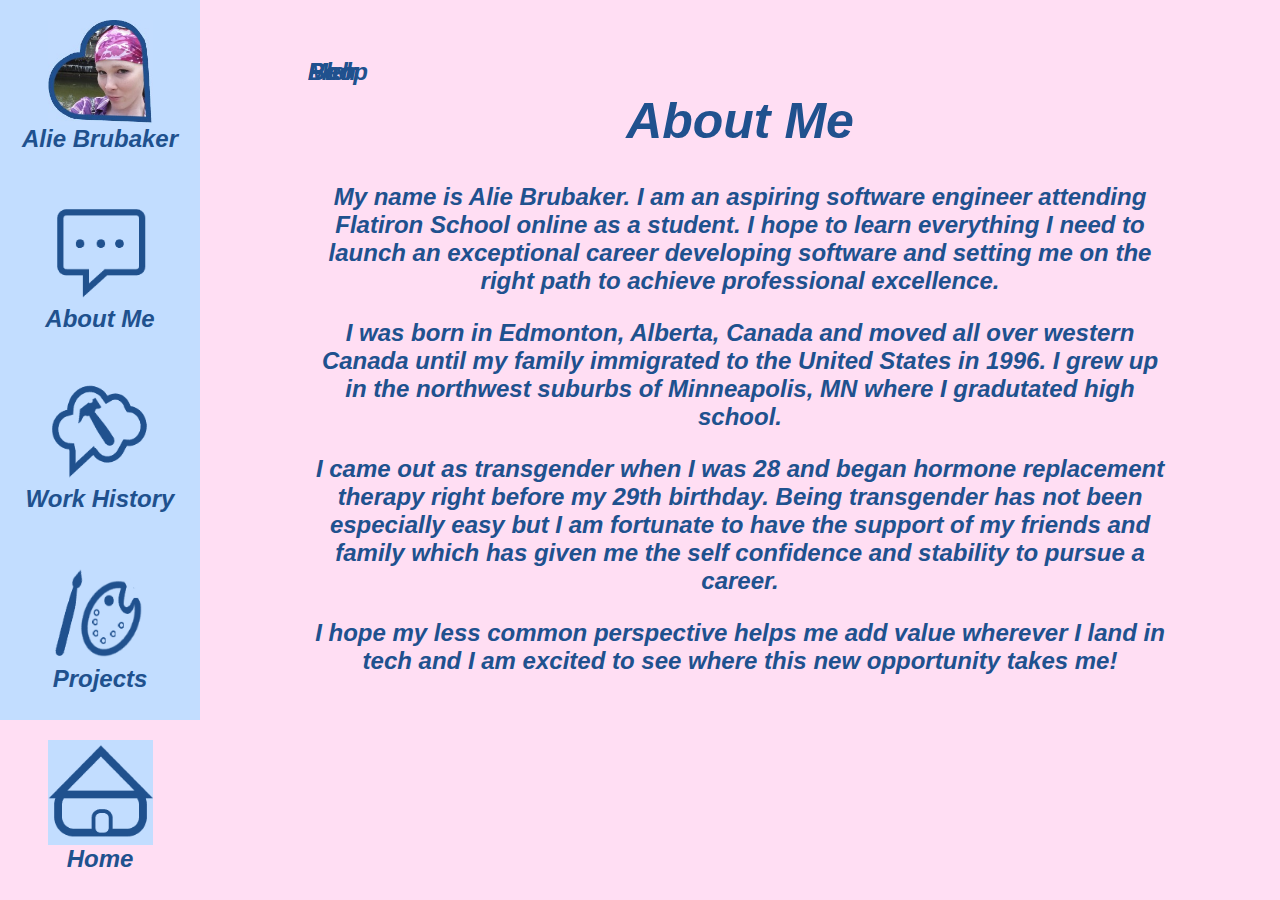
<file: index.html>
<!DOCTYPE html>
<html lang="en">
    <head>
        <title>Alie Brubaker's Personal Website</title>
        <link rel="stylesheet" href="./style.css"/>
        <script src="./script.js"></script>
    </head>
    <body>
        <header id="left-header">
            <ul class="menu">
                <li id="menu-0" class="menu-button">
                    <div id="menu-pic"><img src="./images/AliePicHeart.jpg" alt="borked" /></div>
                    Alie Brubaker
                </li>
                <li id= "menu-1" class="menu-button"
                onmouseover="mouseEnter('menu-1', 'menu-1-text', 'menu-button-default-aboutme', './images/AboutMeButtonMouseover1.png' )" 
                onmouseout="mouseOut('menu-1', 'menu-1-text', 'menu-button-default-aboutme', './images/AboutMeButtonDefault1.png')"
                onclick="mouseClick('menu-1', 'menu-1-text', 'menu-button-default-aboutme', './images/AboutMeButtonSelected1.png')">
                    <div class="menu-button-default"><img id="menu-button-default-aboutme" src="./images/AboutMeButtonDefault1.png" alt="borked" /></div>
                    <div id="menu-1-text">About Me</div>
                </li>
                <li id= "menu-2" class="menu-button"
                onmouseover="mouseEnter('menu-2', 'menu-2-text', 'menu-button-default-workhistory', './images/WorkHistoryButtonMouseover1.png' )" 
                onmouseout="mouseOut('menu-2', 'menu-2-text', 'menu-button-default-workhistory', './images/WorkHistoryButtonDefault1.png')">
                    <div class="menu-button-default"><img id="menu-button-default-workhistory" src="./images/WorkHistoryButtonDefault1.png" alt="borked" /></div>
                    <div id="menu-2-text">Work History</div>
                </li>
                <li id= "menu-3" class="menu-button" 
                onmouseover="mouseEnter('menu-3', 'menu-3-text', 'menu-button-default-projects', './images/ProjectButtonMouseover1.png' )" 
                onmouseout="mouseOut('menu-3', 'menu-3-text', 'menu-button-default-projects', './images/ProjectButtonDefault1.png')">
                    <div class="menu-button-default"><img id="menu-button-default-projects" src="./images/ProjectButtonDefault1.png" alt="borked" /></div>
                    <div id="menu-3-text">Projects</div>
                </li>
                <li id= "menu-4" class="menu-button" 
                onmouseover="mouseEnter('menu-4', 'menu-4-text', 'menu-button-default-home', './images/HomeButtonMouseover1.png' )" 
                onmouseout="mouseOut('menu-4', 'menu-4-text', 'menu-button-default-home', './images/HomeButtonDefault1.png')">
                    <div class="menu-button-default"><img id="menu-button-default-home" src="./images/HomeButtonDefault1.png" alt="borked" /></div>
                    <div id="menu-4-text">Home</div>
                </li>
            </ul>
        </header>
        <div id="content-wrapper">
            <div id="content-about-me" class="content">
                <h1>About Me</h1>
                <p>My name is Alie Brubaker. I am an aspiring software engineer attending Flatiron School online as a student. I hope to learn everything I need to launch an exceptional career developing software and setting me on the right path to achieve professional excellence.</p>
                <p>I was born in Edmonton, Alberta, Canada and moved all over western Canada until my family immigrated to the United States in 1996. I grew up in the northwest suburbs of Minneapolis, MN where I gradutated high school.</p>
                <p>I came out as transgender when I was 28 and began hormone replacement therapy right before my 29th birthday. Being transgender has not been especially easy but I am fortunate to have the support of my friends and family which has given me the self confidence and stability to pursue a career.</p>
                <p>I hope my less common perspective helps me add value wherever I land in tech and I am excited to see where this new opportunity takes me!</p>
            </div>
            <div id="content-work-history" class="content">Poop</div>
            <div id="content-projects" class="content">Bleh</div>
            <div id="content-home" class="content">Meh</div>
        </div>
    </body>
</html>
</file>
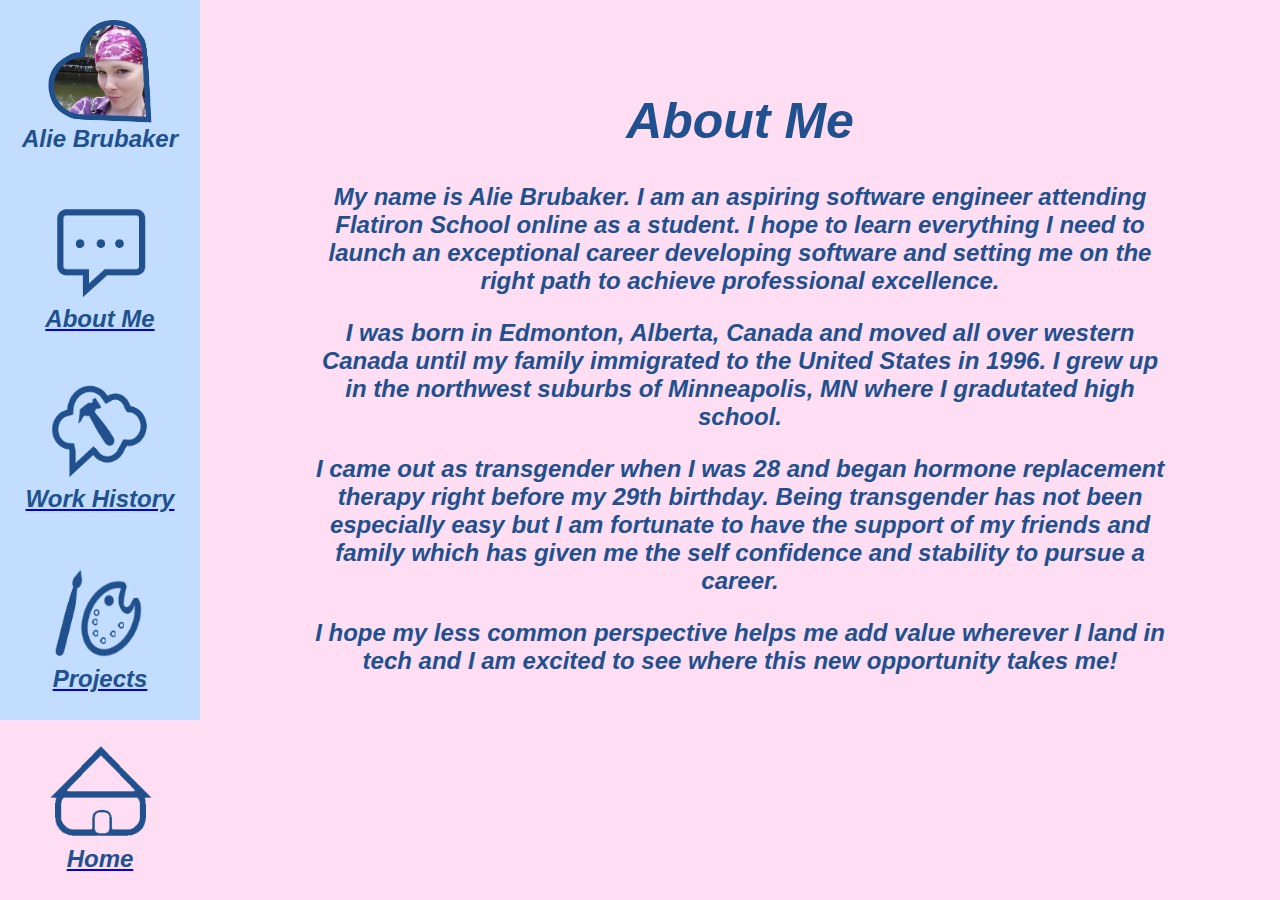
<file: about.html>
<!DOCTYPE html>
<html lang="en">
    <head>
        <title>Alie Brubaker's Personal Website</title>
        <link rel="stylesheet" href="./style.css"/>
    </head>
    <body>
        <header id="left-header">
            <ul id="left-header-ul" class="menu">
                <li id="menu-0" class="menu-button">
                    <div id="menu-pic"><img src="./images/AliePicHeart.jpg" alt="borked" /></div>
                    Alie Brubaker
                </li>
                <a href="./about.html"><li id= "menu-1" class="menu-button"
                onmouseover="mouseEnter('menu-1', 'menu-1-text', 'menu-button-default-aboutme', './images/AboutMeButtonMouseover1.png' )" 
                onmouseout="mouseOut('menu-1', 'menu-1-text', 'menu-button-default-aboutme', './images/AboutMeButtonDefault1.png')"
                onclick="mouseClick('menu-1', 'menu-1-text', 'menu-button-default-aboutme', './images/AboutMeButtonSelected1.png')">
                    <div class="menu-button-default"><img id="menu-button-default-aboutme" src="./images/AboutMeButtonDefault1.png" alt="borked" /></div>
                    <div id="menu-1-text">About Me</div>
                </li></a>
                <a href="./workhistory.html"><li id= "menu-2" class="menu-button"
                onmouseover="mouseEnter('menu-2', 'menu-2-text', 'menu-button-default-workhistory', './images/WorkHistoryButtonMouseover1.png' )" 
                onmouseout="mouseOut('menu-2', 'menu-2-text', 'menu-button-default-workhistory', './images/WorkHistoryButtonDefault1.png')">
                    <div class="menu-button-default"><img id="menu-button-default-workhistory" src="./images/WorkHistoryButtonDefault1.png" alt="borked" /></div>
                    <div id="menu-2-text">Work History</div>
                </li></a>
                <a href="./projects.html"><li id= "menu-3" class="menu-button" 
                onmouseover="mouseEnter('menu-3', 'menu-3-text', 'menu-button-default-projects', './images/ProjectButtonMouseover1.png' )" 
                onmouseout="mouseOut('menu-3', 'menu-3-text', 'menu-button-default-projects', './images/ProjectButtonDefault1.png')">
                    <div class="menu-button-default"><img id="menu-button-default-projects" src="./images/ProjectButtonDefault1.png" alt="borked" /></div>
                    <div id="menu-3-text">Projects</div>
                </li></a>
                <a href="./index.html"><li id= "menu-4" class="menu-button" 
                onmouseover="mouseEnter('menu-4', 'menu-4-text', 'menu-button-default-home', './images/HomeButtonMouseover1.png' )" 
                onmouseout="mouseOut('menu-4', 'menu-4-text', 'menu-button-default-home', './images/HomeButtonDefault1.png')">
                    <div class="menu-button-default"><img id="menu-button-default-home" src="./images/HomeButtonSelected1.png" alt="borked" /></div>
                    <div id="menu-4-text">Home</div>
                </li></a>
            </ul>
        </header>
        <div id="content-wrapper">
            <div id="content-about-me" class="content">
                <h1>About Me</h1>
                <p>My name is Alie Brubaker. I am an aspiring software engineer attending Flatiron School online as a student. I hope to learn everything I need to launch an exceptional career developing software and setting me on the right path to achieve professional excellence.</p>
                <p>I was born in Edmonton, Alberta, Canada and moved all over western Canada until my family immigrated to the United States in 1996. I grew up in the northwest suburbs of Minneapolis, MN where I gradutated high school.</p>
                <p>I came out as transgender when I was 28 and began hormone replacement therapy right before my 29th birthday. Being transgender has not been especially easy but I am fortunate to have the support of my friends and family which has given me the self confidence and stability to pursue a career.</p>
                <p>I hope my less common perspective helps me add value wherever I land in tech and I am excited to see where this new opportunity takes me!</p>
            </div>
        </div>
    </body>
</html>
</file>
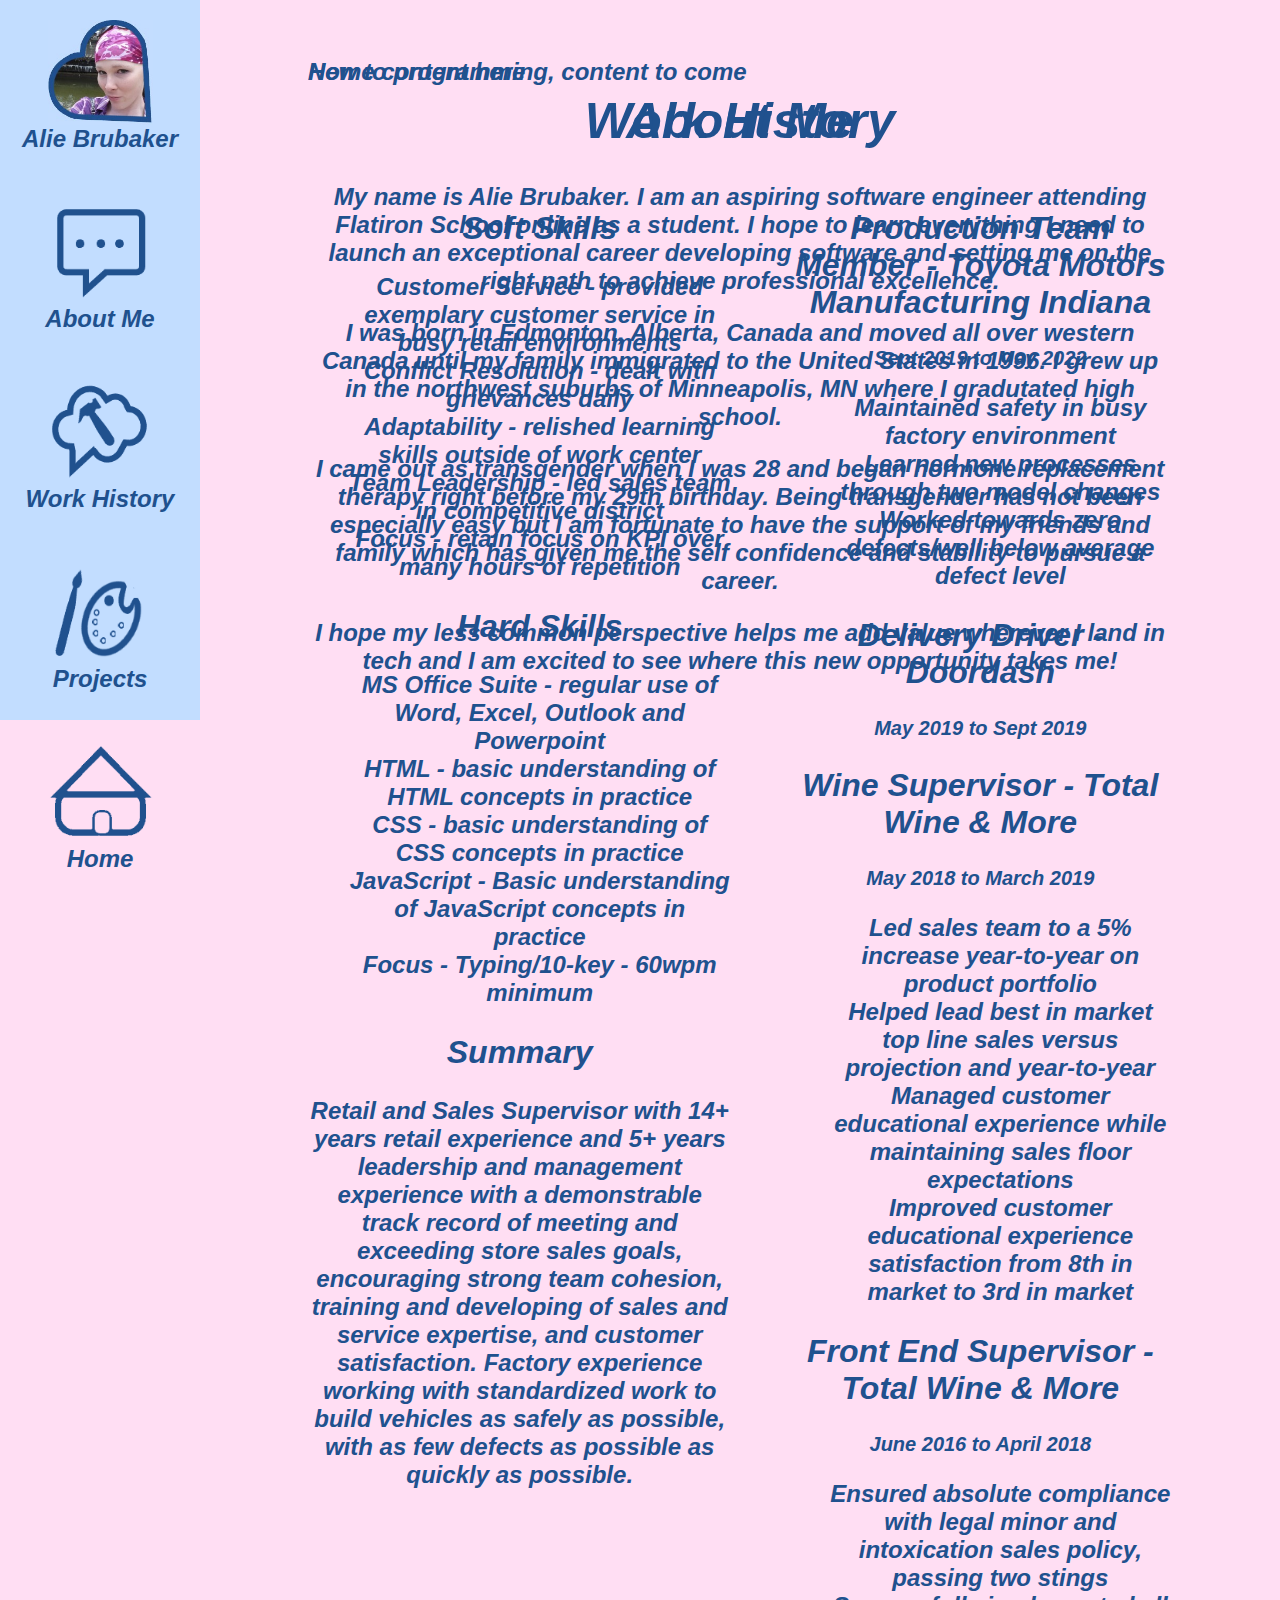
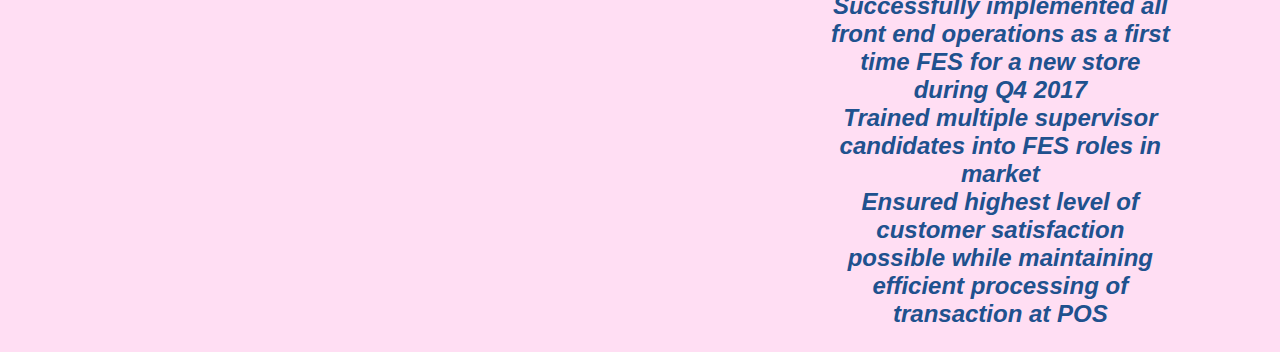
<file: indexbroken.html>
<!DOCTYPE html>
<html lang="en">
    <head>
        <title>Alie Brubaker's Personal Website</title>
        <link rel="stylesheet" href="./style.css"/>
    </head>
    <body>
        <header id="left-header">
            <ul id="left-header-ul" class="menu">
                <li id="menu-0" class="menu-button">
                    <div id="menu-pic"><img src="./images/AliePicHeart.jpg" alt="borked" /></div>
                    Alie Brubaker
                </li>
                <li id= "menu-1" class="menu-button"
                onmouseover="mouseEnter('menu-1', 'menu-1-text', 'menu-button-default-aboutme', './images/AboutMeButtonMouseover1.png' )" 
                onmouseout="mouseOut('menu-1', 'menu-1-text', 'menu-button-default-aboutme', './images/AboutMeButtonDefault1.png')"
                onclick="mouseClick('menu-1', 'menu-1-text', 'menu-button-default-aboutme', './images/AboutMeButtonSelected1.png')">
                    <div class="menu-button-default"><img id="menu-button-default-aboutme" src="./images/AboutMeButtonDefault1.png" alt="borked" /></div>
                    <div id="menu-1-text">About Me</div>
                </li>
                <li id= "menu-2" class="menu-button"
                onmouseover="mouseEnter('menu-2', 'menu-2-text', 'menu-button-default-workhistory', './images/WorkHistoryButtonMouseover1.png' )" 
                onmouseout="mouseOut('menu-2', 'menu-2-text', 'menu-button-default-workhistory', './images/WorkHistoryButtonDefault1.png')">
                    <div class="menu-button-default"><img id="menu-button-default-workhistory" src="./images/WorkHistoryButtonDefault1.png" alt="borked" /></div>
                    <div id="menu-2-text">Work History</div>
                </li>
                <li id= "menu-3" class="menu-button" 
                onmouseover="mouseEnter('menu-3', 'menu-3-text', 'menu-button-default-projects', './images/ProjectButtonMouseover1.png' )" 
                onmouseout="mouseOut('menu-3', 'menu-3-text', 'menu-button-default-projects', './images/ProjectButtonDefault1.png')">
                    <div class="menu-button-default"><img id="menu-button-default-projects" src="./images/ProjectButtonDefault1.png" alt="borked" /></div>
                    <div id="menu-3-text">Projects</div>
                </li>
                <li id= "menu-4" class="menu-button" 
                onmouseover="mouseEnter('menu-4', 'menu-4-text', 'menu-button-default-home', './images/HomeButtonMouseover1.png' )" 
                onmouseout="mouseOut('menu-4', 'menu-4-text', 'menu-button-default-home', './images/HomeButtonDefault1.png')">
                    <div class="menu-button-default"><img id="menu-button-default-home" src="./images/HomeButtonSelected1.png" alt="borked" /></div>
                    <div id="menu-4-text">Home</div>
                </li>
            </ul>
        </header>
        <div id="content-wrapper">
            <div id="content-about-me" class="content">
                <h1>About Me</h1>
                <p>My name is Alie Brubaker. I am an aspiring software engineer attending Flatiron School online as a student. I hope to learn everything I need to launch an exceptional career developing software and setting me on the right path to achieve professional excellence.</p>
                <p>I was born in Edmonton, Alberta, Canada and moved all over western Canada until my family immigrated to the United States in 1996. I grew up in the northwest suburbs of Minneapolis, MN where I gradutated high school.</p>
                <p>I came out as transgender when I was 28 and began hormone replacement therapy right before my 29th birthday. Being transgender has not been especially easy but I am fortunate to have the support of my friends and family which has given me the self confidence and stability to pursue a career.</p>
                <p>I hope my less common perspective helps me add value wherever I land in tech and I am excited to see where this new opportunity takes me!</p>
            </div>
            <div id="content-work-history" class="content">
                <h1>Work History</h1>
                <div class="content-wh-inline1">
                    <ul>
                        <h2>Soft Skills</h2>
                        <li>Customer Service - provided exemplary customer service in busy retail environments</li>
                        <li>Conflict Resolution - dealt with grievances daily</li>
                        <li>Adaptability - relished learning skills outside of work center</li>
                        <li>Team Leadership - led sales team in competitive district</li>
                        <li>Focus - retain focus on KPI over many hours of repetition</li>
                        <h2>Hard Skills</h2>
                        <li>MS Office Suite - regular use of Word, Excel, Outlook and Powerpoint</li>
                        <li>HTML - basic understanding of HTML concepts in practice</li>
                        <li>CSS - basic understanding of CSS concepts in practice</li>
                        <li>JavaScript - Basic understanding of JavaScript concepts in practice</li>
                        <li>Focus - Typing/10-key - 60wpm minimum</li>
                    </ul>
                    <h2>Summary</h2>
                    <p>Retail and Sales Supervisor with 14+ years retail experience and 5+ years leadership and management experience with a demonstrable track record of meeting and exceeding store sales goals, encouraging strong team cohesion, training and developing of sales and service expertise, and customer satisfaction. Factory experience working with standardized work to build vehicles as safely as possible, with as few defects as possible as quickly as possible.</p>
                </div>
                <div class="content-wh-inline2">
                    <ul>
                        <h2>Production Team Member - Toyota Motors Manufacturing Indiana</h2>
                        <h3>Sept 2019 to May 2022</h3>
                        <ul>
                            <li>Maintained safety in busy factory environment</li>
                            <li>Learned new processes through two model changes</li>
                            <li>Worked towards zero defects/well below average defect level</li>
                        </ul>
                        <h2>Delivery Driver - Doordash</h2>
                        <h3>May 2019 to Sept 2019</h3>
                        <h2>Wine Supervisor - Total Wine & More</h2>
                        <h3>May 2018 to March 2019</h3>
                        <ul>
                            <li>Led sales team to a 5% increase year-to-year on product portfolio</li>
                            <li>Helped lead best in market top line sales versus projection and year-to-year</li>
                            <li>Managed customer educational experience while maintaining sales floor expectations</li>
                            <li>Improved customer educational experience satisfaction from 8th in market to 3rd in market</li>
                        </ul>
                        <h2>Front End Supervisor - Total Wine & More</h2>
                        <h3>June 2016 to April 2018</h3>
                        <ul>
                            <li>Ensured absolute compliance with legal minor and intoxication sales policy, passing two stings</li>
                            <li>Successfully implemented all front end operations as a first time FES for a new store during Q4 2017</li>
                            <li>Trained multiple supervisor candidates into FES roles in market</li>
                            <li>Ensured highest level of customer satisfaction possible while maintaining efficient processing of transaction at POS</li>
                        </ul>
                    </ul>
                </div> 
            </div>
            <div id="content-projects" class="content">
                New to programming, content to come
            </div>
            <div id="content-home" class="content">Home content here</div>
        </div>
    </body>
</html>
</file>
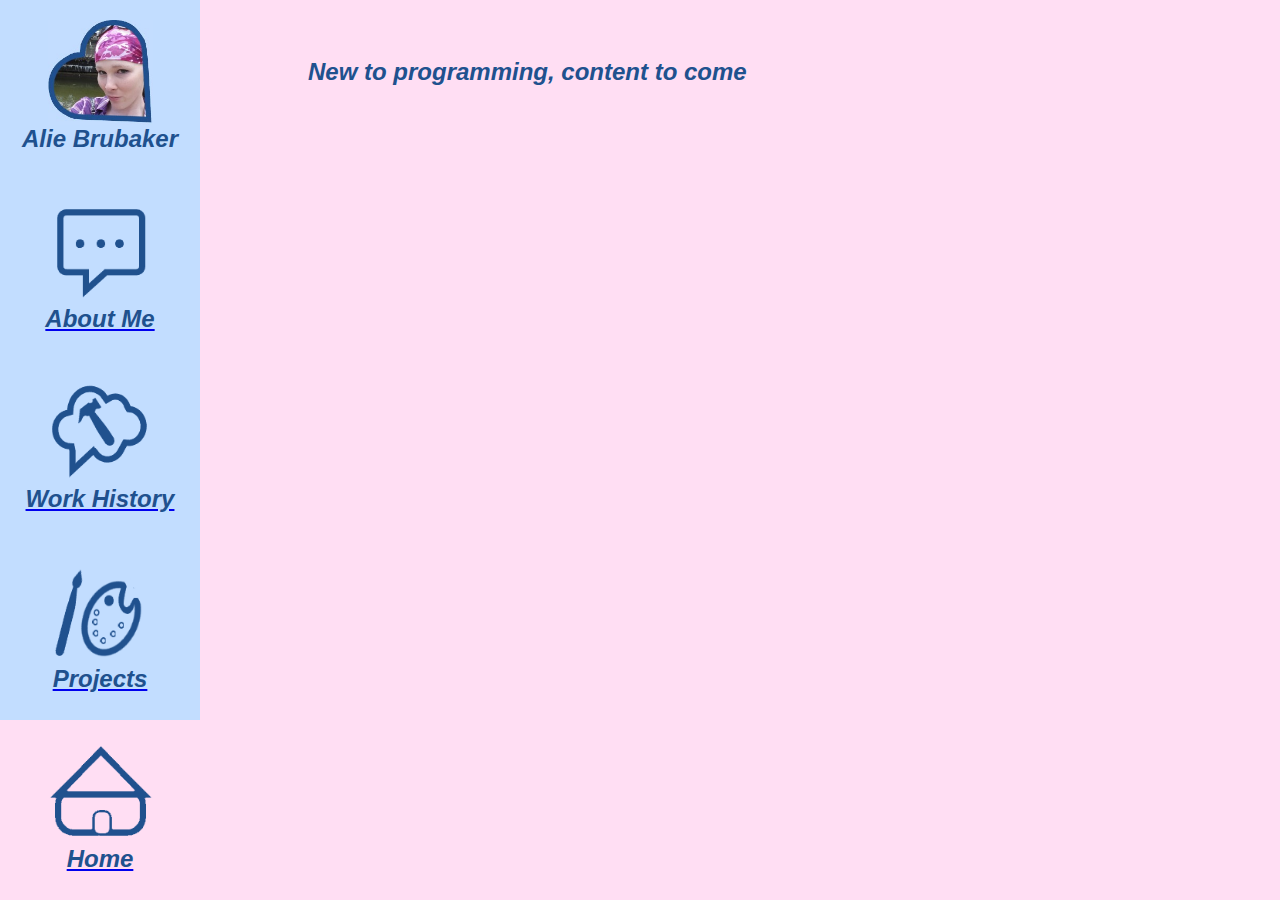
<file: projects.html>
<!DOCTYPE html>
<html lang="en">
    <head>
        <title>Alie Brubaker's Personal Website</title>
        <link rel="stylesheet" href="./style.css"/>
    </head>
    <body>
        <header id="left-header">
            <ul id="left-header-ul" class="menu">
                <li id="menu-0" class="menu-button">
                    <div id="menu-pic"><img src="./images/AliePicHeart.jpg" alt="borked" /></div>
                    Alie Brubaker
                </li>
                <a href="./about.html"><li id= "menu-1" class="menu-button"
                onmouseover="mouseEnter('menu-1', 'menu-1-text', 'menu-button-default-aboutme', './images/AboutMeButtonMouseover1.png' )" 
                onmouseout="mouseOut('menu-1', 'menu-1-text', 'menu-button-default-aboutme', './images/AboutMeButtonDefault1.png')"
                onclick="mouseClick('menu-1', 'menu-1-text', 'menu-button-default-aboutme', './images/AboutMeButtonSelected1.png')">
                    <div class="menu-button-default"><img id="menu-button-default-aboutme" src="./images/AboutMeButtonDefault1.png" alt="borked" /></div>
                    <div id="menu-1-text">About Me</div>
                </li></a>
                <a href="./workhistory.html"><li id= "menu-2" class="menu-button"
                onmouseover="mouseEnter('menu-2', 'menu-2-text', 'menu-button-default-workhistory', './images/WorkHistoryButtonMouseover1.png' )" 
                onmouseout="mouseOut('menu-2', 'menu-2-text', 'menu-button-default-workhistory', './images/WorkHistoryButtonDefault1.png')">
                    <div class="menu-button-default"><img id="menu-button-default-workhistory" src="./images/WorkHistoryButtonDefault1.png" alt="borked" /></div>
                    <div id="menu-2-text">Work History</div>
                </li></a>
                <a href="./projects.html"><li id= "menu-3" class="menu-button" 
                onmouseover="mouseEnter('menu-3', 'menu-3-text', 'menu-button-default-projects', './images/ProjectButtonMouseover1.png' )" 
                onmouseout="mouseOut('menu-3', 'menu-3-text', 'menu-button-default-projects', './images/ProjectButtonDefault1.png')">
                    <div class="menu-button-default"><img id="menu-button-default-projects" src="./images/ProjectButtonDefault1.png" alt="borked" /></div>
                    <div id="menu-3-text">Projects</div>
                </li></a>
                <a href="./index.html"><li id= "menu-4" class="menu-button" 
                onmouseover="mouseEnter('menu-4', 'menu-4-text', 'menu-button-default-home', './images/HomeButtonMouseover1.png' )" 
                onmouseout="mouseOut('menu-4', 'menu-4-text', 'menu-button-default-home', './images/HomeButtonDefault1.png')">
                    <div class="menu-button-default"><img id="menu-button-default-home" src="./images/HomeButtonSelected1.png" alt="borked" /></div>
                    <div id="menu-4-text">Home</div>
                </li></a>
            </ul>
        </header>
        <div id="content-wrapper">
            <div id="content-projects" class="content">
                New to programming, content to come
            </div>
        </div>
    </body>
</html>
</file>
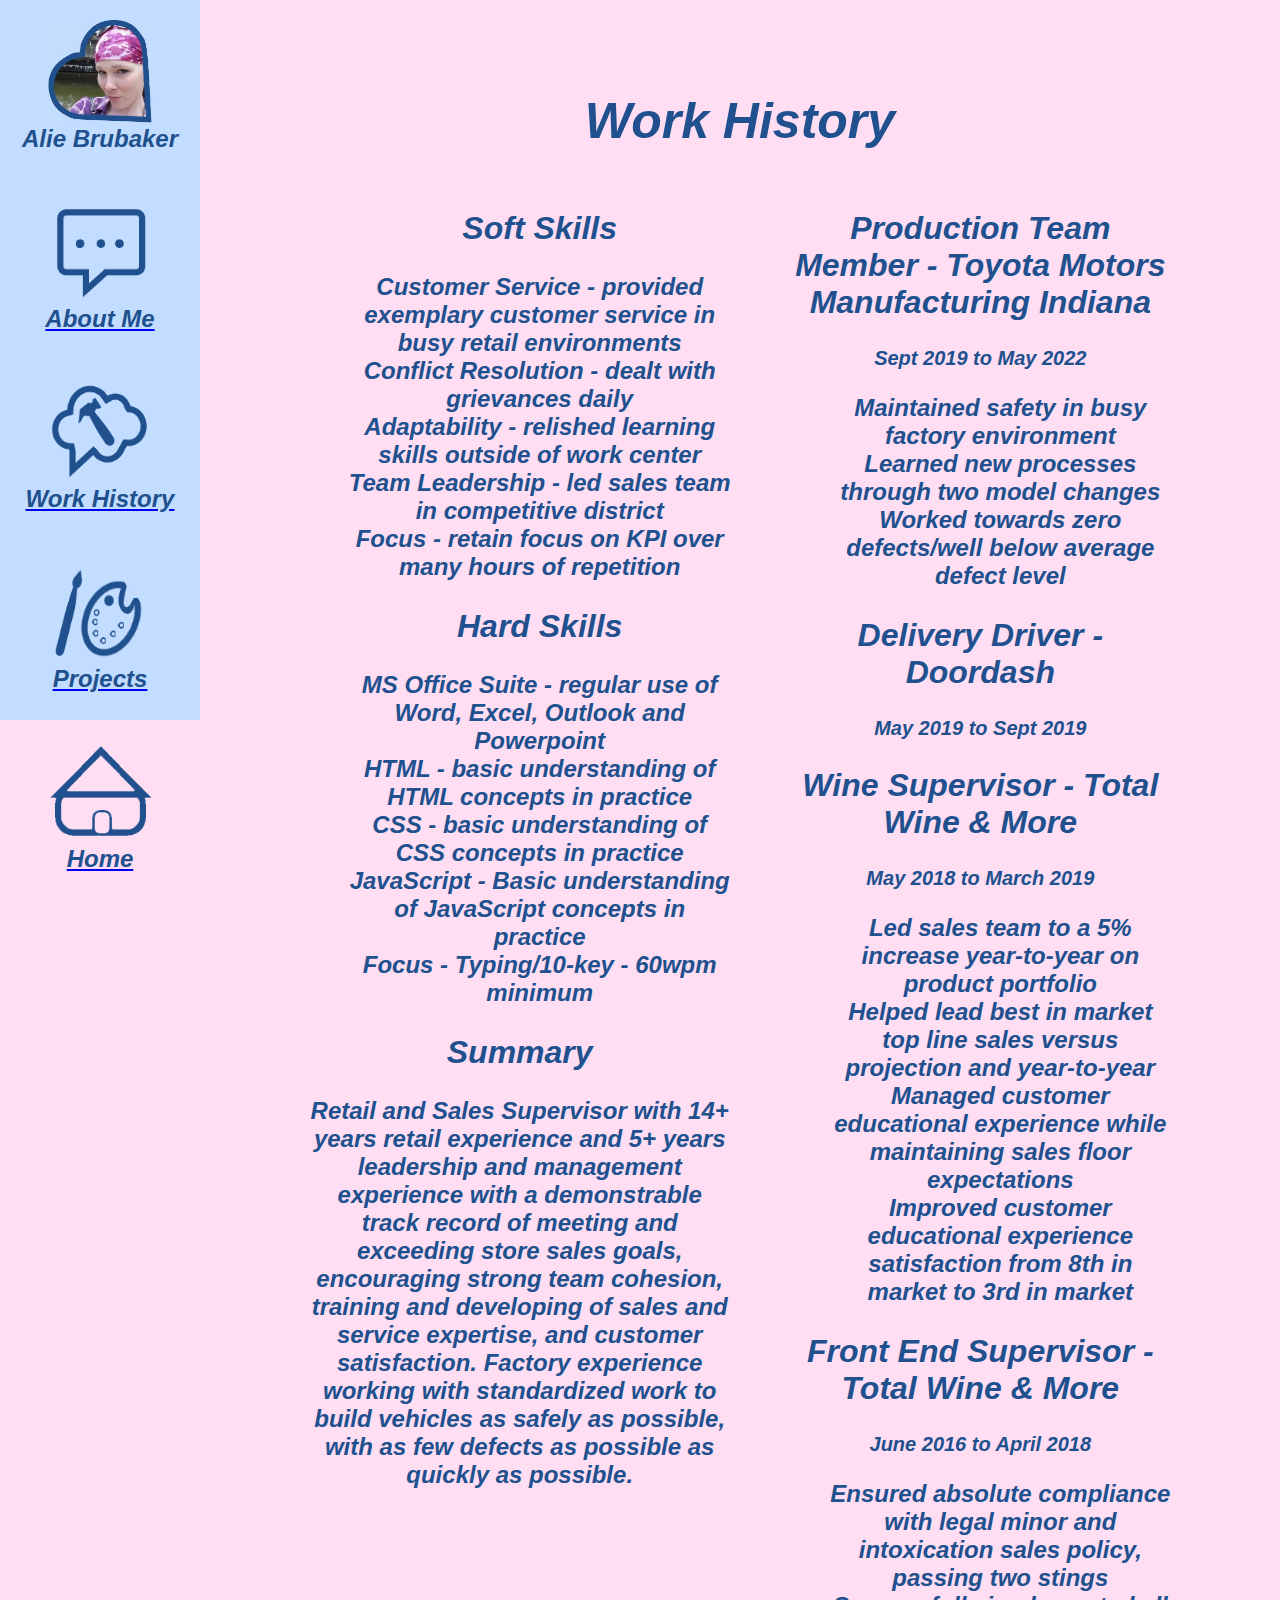
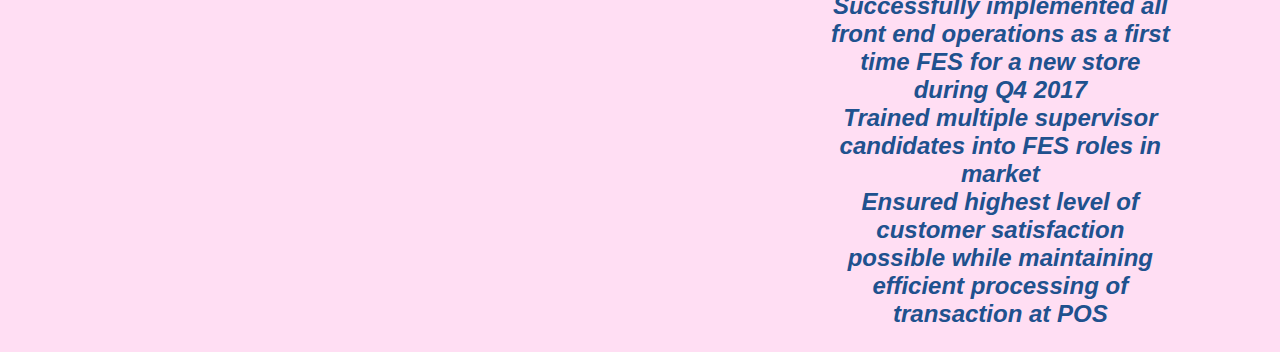
<file: workhistory.html>
<!DOCTYPE html>
<html lang="en">
    <head>
        <title>Alie Brubaker's Personal Website</title>
        <link rel="stylesheet" href="./style.css"/>
    </head>
    <body>
        <header id="left-header">
            <ul id="left-header-ul" class="menu">
                <li id="menu-0" class="menu-button">
                    <div id="menu-pic"><img src="./images/AliePicHeart.jpg" alt="borked" /></div>
                    Alie Brubaker
                </li>
                <a href="./about.html"><li id= "menu-1" class="menu-button"
                onmouseover="mouseEnter('menu-1', 'menu-1-text', 'menu-button-default-aboutme', './images/AboutMeButtonMouseover1.png' )" 
                onmouseout="mouseOut('menu-1', 'menu-1-text', 'menu-button-default-aboutme', './images/AboutMeButtonDefault1.png')"
                onclick="mouseClick('menu-1', 'menu-1-text', 'menu-button-default-aboutme', './images/AboutMeButtonSelected1.png')">
                    <div class="menu-button-default"><img id="menu-button-default-aboutme" src="./images/AboutMeButtonDefault1.png" alt="borked" /></div>
                    <div id="menu-1-text">About Me</div>
                </li></a>
                <a href="./workhistory.html"><li id= "menu-2" class="menu-button"
                onmouseover="mouseEnter('menu-2', 'menu-2-text', 'menu-button-default-workhistory', './images/WorkHistoryButtonMouseover1.png' )" 
                onmouseout="mouseOut('menu-2', 'menu-2-text', 'menu-button-default-workhistory', './images/WorkHistoryButtonDefault1.png')">
                    <div class="menu-button-default"><img id="menu-button-default-workhistory" src="./images/WorkHistoryButtonDefault1.png" alt="borked" /></div>
                    <div id="menu-2-text">Work History</div>
                </li></a>
                <a href="./projects.html"><li id= "menu-3" class="menu-button" 
                onmouseover="mouseEnter('menu-3', 'menu-3-text', 'menu-button-default-projects', './images/ProjectButtonMouseover1.png' )" 
                onmouseout="mouseOut('menu-3', 'menu-3-text', 'menu-button-default-projects', './images/ProjectButtonDefault1.png')">
                    <div class="menu-button-default"><img id="menu-button-default-projects" src="./images/ProjectButtonDefault1.png" alt="borked" /></div>
                    <div id="menu-3-text">Projects</div>
                </li></a>
                <a href="./index.html"><li id= "menu-4" class="menu-button" 
                onmouseover="mouseEnter('menu-4', 'menu-4-text', 'menu-button-default-home', './images/HomeButtonMouseover1.png' )" 
                onmouseout="mouseOut('menu-4', 'menu-4-text', 'menu-button-default-home', './images/HomeButtonDefault1.png')">
                    <div class="menu-button-default"><img id="menu-button-default-home" src="./images/HomeButtonSelected1.png" alt="borked" /></div>
                    <div id="menu-4-text">Home</div>
                </li></a>
            </ul>
        </header>
        <div id="content-wrapper">
            <div id="content-work-history" class="content">
                <h1>Work History</h1>
                <div class="content-wh-inline1">
                    <ul>
                        <h2>Soft Skills</h2>
                        <li>Customer Service - provided exemplary customer service in busy retail environments</li>
                        <li>Conflict Resolution - dealt with grievances daily</li>
                        <li>Adaptability - relished learning skills outside of work center</li>
                        <li>Team Leadership - led sales team in competitive district</li>
                        <li>Focus - retain focus on KPI over many hours of repetition</li>
                        <h2>Hard Skills</h2>
                        <li>MS Office Suite - regular use of Word, Excel, Outlook and Powerpoint</li>
                        <li>HTML - basic understanding of HTML concepts in practice</li>
                        <li>CSS - basic understanding of CSS concepts in practice</li>
                        <li>JavaScript - Basic understanding of JavaScript concepts in practice</li>
                        <li>Focus - Typing/10-key - 60wpm minimum</li>
                    </ul>
                    <h2>Summary</h2>
                    <p>Retail and Sales Supervisor with 14+ years retail experience and 5+ years leadership and management experience with a demonstrable track record of meeting and exceeding store sales goals, encouraging strong team cohesion, training and developing of sales and service expertise, and customer satisfaction. Factory experience working with standardized work to build vehicles as safely as possible, with as few defects as possible as quickly as possible.</p>
                </div>
                <div class="content-wh-inline2">
                    <ul>
                        <h2>Production Team Member - Toyota Motors Manufacturing Indiana</h2>
                        <h3>Sept 2019 to May 2022</h3>
                        <ul>
                            <li>Maintained safety in busy factory environment</li>
                            <li>Learned new processes through two model changes</li>
                            <li>Worked towards zero defects/well below average defect level</li>
                        </ul>
                        <h2>Delivery Driver - Doordash</h2>
                        <h3>May 2019 to Sept 2019</h3>
                        <h2>Wine Supervisor - Total Wine & More</h2>
                        <h3>May 2018 to March 2019</h3>
                        <ul>
                            <li>Led sales team to a 5% increase year-to-year on product portfolio</li>
                            <li>Helped lead best in market top line sales versus projection and year-to-year</li>
                            <li>Managed customer educational experience while maintaining sales floor expectations</li>
                            <li>Improved customer educational experience satisfaction from 8th in market to 3rd in market</li>
                        </ul>
                        <h2>Front End Supervisor - Total Wine & More</h2>
                        <h3>June 2016 to April 2018</h3>
                        <ul>
                            <li>Ensured absolute compliance with legal minor and intoxication sales policy, passing two stings</li>
                            <li>Successfully implemented all front end operations as a first time FES for a new store during Q4 2017</li>
                            <li>Trained multiple supervisor candidates into FES roles in market</li>
                            <li>Ensured highest level of customer satisfaction possible while maintaining efficient processing of transaction at POS</li>
                        </ul>
                    </ul>
                </div> 
            </div>
        </div>
    </body>
</html>
</file>
<file: style.css>
body {
    background: #FFDEF3;
}

#left-header {
    box-sizing: border-box;
    position: fixed;
    top: 0;
    left: 0;
    width: 200px;
    height: 100%;
    display: flex;
    flex-direction: column;
    background: #C2DDFF;
}

ul {
    display: block;
    position: relative;
    height: 100%;
    list-style-type: none;
    margin-block-start: 1em;
    margin-block-end: 1em;
    margin-inline-start: 0px;
    margin-inline-end: 0px;
    padding-inline-start: 40px;
}

li {
    display: block;
    font-size: 24px;
    font-family:'Segoe UI', Tahoma, Geneva, Verdana, sans-serif;
    font-style: oblique;
    font-weight: bold;
    color: #20518e;
}

.menu {
    margin: 0;
    padding: 0;
}

.menu-button {
    box-sizing: border-box;
    width: 100%;
    height: 20%;
    min-height: 60px;
    border: 0;
    padding-top:10%;
    padding-bottom: 10%;
    text-align: center;
}

#menu-pic {
    box-sizing: content-box;
    width: 75%;
    height: 75%;
    min-width: 40px;
    min-height: 40px;
    border: 0;
    margin: auto;
    text-align: center;
}

#menu-pic img {
    max-width: 100%;
    max-height: 100%;
    
}

.menu-button-default {
    box-sizing: content-box;
    width: 75%;
    height: 75%;
    min-width: 40px;
    min-height: 40px;
    border: 0;
    margin: auto;
    text-align: center;
}

.menu-button-default img {
    max-width: 100%;
    max-height: 100%;
}

#menu-4 {
    background-color: #FFDEF3;
}

#content-wrapper {
    margin-left: 200px;
    box-sizing: border-box;
    position: relative;
    top: 0;
    left: 0;
    width: auto;
    height: auto;
}

.content {
    box-sizing: content-box;
    position: absolute;
    padding-top: 50px;
    padding-left: 100px;
    padding-right: 100px;
    font-size: 24px;
    font-family:'Segoe UI', Tahoma, Geneva, Verdana, sans-serif;
    font-style: oblique;
    font-weight: bold;
    color:#20518e;
    text-align:center;
}

h1 {
    font-size: 50px;
}

h2 {
    font-size: 32px;
}

h3 {
    font-size: 20px;
}

.content-wh-inline1,
.content-wh-inline2 {
    width: 49%;
}

.content-wh-inline1 {
    float: left;
    padding-bottom: 20px;
}

.content-wh-inline2 {
    float: right;
}
</file>
